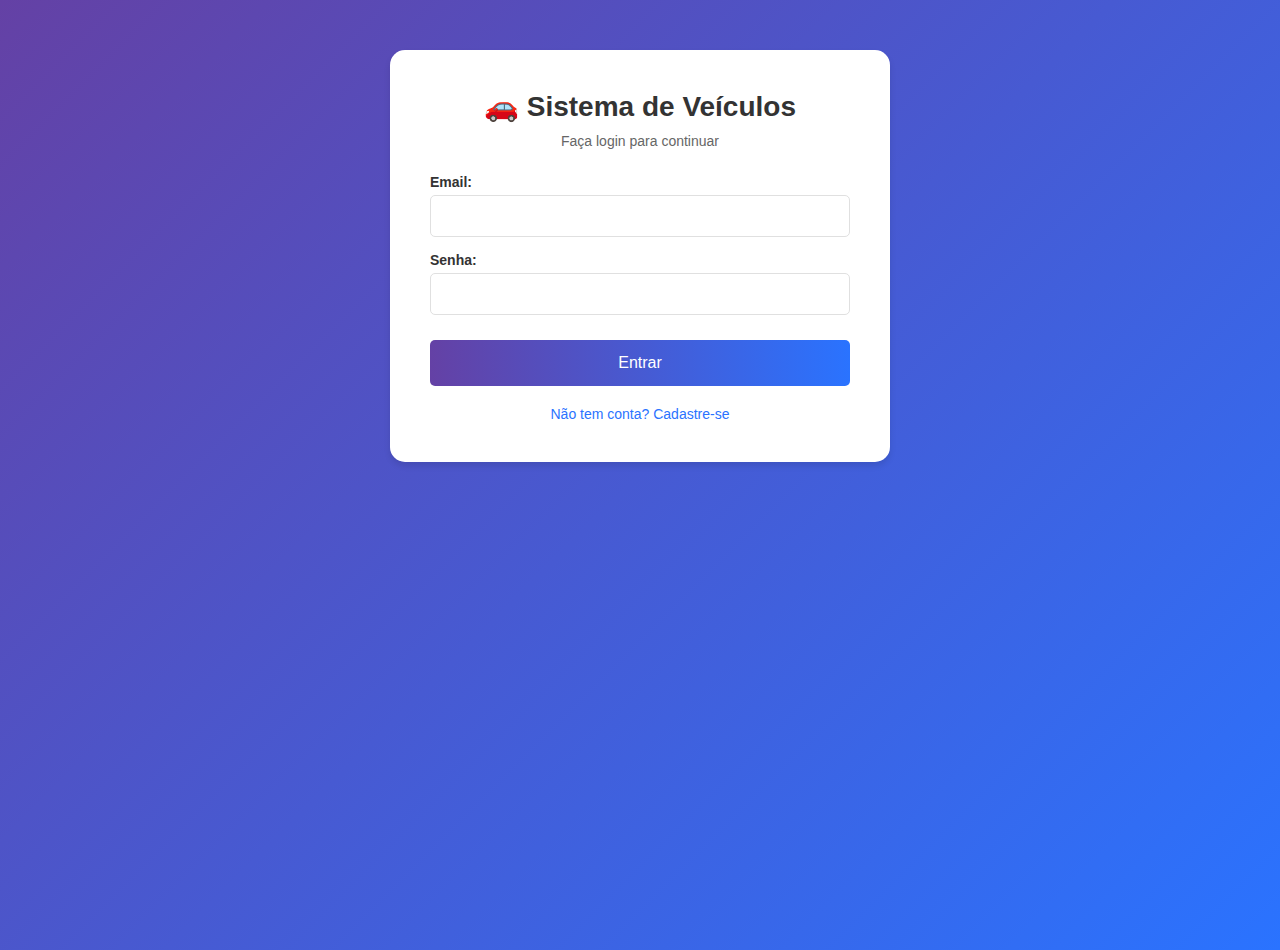
<file: manutencao/teste.html>
<!DOCTYPE html>
<html lang="pt-BR">
<head>
  <meta charset="UTF-8">
  <meta name="viewport" content="width=device-width, initial-scale=1.0">
  <title>Sistema de Cadastro de Veículos</title>
  <style>
    * {
      margin: 0;
      padding: 0;
      box-sizing: border-box;
    }

    body {
      font-family: Arial, sans-serif;
      background: linear-gradient(135deg, #6441A5, #2a73ff);
      min-height: 100vh;
    }

    .container {
      background: white;
      padding: 40px;
      border-radius: 15px;
      box-shadow: 0 4px 6px rgba(0, 0, 0, 0.1);
      width: 100%;
      max-width: 500px;
      margin: 50px auto;
    }

    .page {
      display: none;
    }

    .page.active {
      display: block;
    }

    h1 {
      color: #333;
      margin-bottom: 10px;
      font-size: 28px;
      text-align: center;
    }

    .subtitle {
      color: #666;
      margin-bottom: 25px;
      font-size: 14px;
      text-align: center;
    }

    .form-group {
      margin-bottom: 15px;
    }

    label {
      display: block;
      color: #333;
      font-size: 14px;
      margin-bottom: 5px;
      font-weight: bold;
    }

    input, select {
      width: 100%;
      padding: 12px;
      border: 1px solid #e0e0e0;
      border-radius: 5px;
      font-size: 14px;
      outline: none;
      transition: border-color 0.3s;
    }

    input:focus, select:focus {
      border-color: #6441A5;
    }

    button {
      width: 100%;
      padding: 14px;
      background: linear-gradient(90deg, #6441A5, #2a73ff);
      color: white;
      border: none;
      border-radius: 5px;
      font-size: 16px;
      cursor: pointer;
      margin-top: 10px;
      transition: opacity 0.2s;
    }

    button:hover {
      opacity: 0.9;
    }

    .btn-secondary {
      background: #6c757d;
    }

    .btn-danger {
      background: #dc3545;
      width: auto;
      padding: 8px 15px;
      font-size: 14px;
      margin: 0 5px;
    }

    .btn-edit {
      background: #ffc107;
      width: auto;
      padding: 8px 15px;
      font-size: 14px;
      margin: 0 5px;
    }

    .links {
      margin-top: 20px;
      text-align: center;
      font-size: 14px;
    }

    .links a {
      color: #2a73ff;
      text-decoration: none;
      cursor: pointer;
    }

    .links a:hover {
      text-decoration: underline;
    }

    .message {
      padding: 10px;
      border-radius: 5px;
      margin-bottom: 15px;
      font-size: 14px;
      text-align: center;
    }

    .success {
      background: #d4edda;
      color: #155724;
      border: 1px solid #c3e6cb;
    }

    .error {
      background: #f8d7da;
      color: #721c24;
      border: 1px solid #f5c6cb;
    }

    .header {
      background: linear-gradient(90deg, #6441A5, #2a73ff);
      color: white;
      padding: 20px;
      text-align: center;
      border-radius: 15px 15px 0 0;
      margin: -40px -40px 30px -40px;
    }

    .header h2 {
      margin: 0;
      font-size: 24px;
    }

    .header p {
      margin: 5px 0 0 0;
      font-size: 14px;
      opacity: 0.9;
    }

    .vehicle-list {
      margin-top: 20px;
    }

    .vehicle-item {
      background: #f9f9f9;
      padding: 15px;
      border-radius: 8px;
      margin-bottom: 10px;
      display: flex;
      justify-content: space-between;
      align-items: center;
    }

    .vehicle-info {
      flex: 1;
    }

    .vehicle-info h3 {
      color: #333;
      font-size: 18px;
      margin-bottom: 5px;
    }

    .vehicle-info p {
      color: #666;
      font-size: 14px;
      margin: 2px 0;
    }

    .vehicle-actions {
      display: flex;
      gap: 5px;
    }

    .empty-state {
      text-align: center;
      padding: 40px;
      color: #999;
    }

    .empty-state p {
      font-size: 16px;
    }

    .nav-buttons {
      display: flex;
      gap: 10px;
      margin-top: 20px;
    }

    .nav-buttons button {
      flex: 1;
    }
  </style>
</head>
<body>

  <!-- Página de Login -->
  <div class="page active" id="loginPage">
    <div class="container">
      <h1>🚗 Sistema de Veículos</h1>
      <p class="subtitle">Faça login para continuar</p>
      
      <div id="loginMessage"></div>
      
      <form id="loginForm">
        <div class="form-group">
          <label>Email:</label>
          <input type="email" id="loginEmail" required>
        </div>
        <div class="form-group">
          <label>Senha:</label>
          <input type="password" id="loginPassword" required>
        </div>
        <button type="submit">Entrar</button>
      </form>
      
      <div class="links">
        <a onclick="showPage('registerPage')">Não tem conta? Cadastre-se</a>
      </div>
    </div>
  </div>

  <!-- Página de Cadastro -->
  <div class="page" id="registerPage">
    <div class="container">
      <h1>Criar Conta</h1>
      <p class="subtitle">Preencha os dados para se cadastrar</p>
      
      <div id="registerMessage"></div>
      
      <form id="registerForm">
        <div class="form-group">
          <label>Nome Completo:</label>
          <input type="text" id="registerName" required>
        </div>
        <div class="form-group">
          <label>Email:</label>
          <input type="email" id="registerEmail" required>
        </div>
        <div class="form-group">
          <label>Senha:</label>
          <input type="password" id="registerPassword" required minlength="6">
        </div>
        <div class="form-group">
          <label>Confirmar Senha:</label>
          <input type="password" id="registerConfirmPassword" required>
        </div>
        <button type="submit">Criar Conta</button>
      </form>
      
      <div class="links">
        <a onclick="showPage('loginPage')">Já tem conta? Faça login</a>
      </div>
    </div>
  </div>

  <!-- Página Home -->
  <div class="page" id="homePage">
    <div class="container" style="max-width: 900px;">
      <div class="header">
        <h2>Bem-vindo, <span id="userName"></span>!</h2>
        <p>Gerencie seus veículos</p>
      </div>

      <div class="nav-buttons">
        <button onclick="showPage('addVehiclePage')">➕ Adicionar Veículo</button>
        <button class="btn-secondary" onclick="logout()">🚪 Sair</button>
      </div>

      <div class="vehicle-list" id="vehicleList">
        <div class="empty-state">
          <p>📋 Nenhum veículo cadastrado</p>
        </div>
      </div>
    </div>
  </div>

  <!-- Página Adicionar/Editar Veículo -->
  <div class="page" id="addVehiclePage">
    <div class="container">
      <h1 id="formTitle">Adicionar Veículo</h1>
      <p class="subtitle">Preencha os dados do veículo</p>
      
      <div id="vehicleMessage"></div>
      
      <form id="vehicleForm">
        <input type="hidden" id="vehicleId">
        <div class="form-group">
          <label>Marca:</label>
          <input type="text" id="vehicleBrand" required>
        </div>
        <div class="form-group">
          <label>Modelo:</label>
          <input type="text" id="vehicleModel" required>
        </div>
        <div class="form-group">
          <label>Ano:</label>
          <input type="number" id="vehicleYear" required min="1900" max="2025">
        </div>
        <button type="submit">Salvar Veículo</button>
        <button type="button" class="btn-secondary" onclick="showPage('homePage')">Cancelar</button>
      </form>
    </div>
  </div>

  <script>
    let currentUser = null;
    let users = [];
    let vehicles = [];
    let editingVehicleId = null;

    // Carrega dados do localStorage
    function loadData() {
      const savedUsers = localStorage.getItem('users');
      const savedVehicles = localStorage.getItem('vehicles');
      
      if (savedUsers) users = JSON.parse(savedUsers);
      if (savedVehicles) vehicles = JSON.parse(savedVehicles);
    }

    // Salva dados no localStorage
    function saveData() {
      localStorage.setItem('users', JSON.stringify(users));
      localStorage.setItem('vehicles', JSON.stringify(vehicles));
    }

    // Mostra mensagem
    function showMessage(elementId, message, type) {
      const element = document.getElementById(elementId);
      element.innerHTML = `<div class="message ${type}">${message}</div>`;
      setTimeout(() => {
        element.innerHTML = '';
      }, 3000);
    }

    // Navega entre páginas
    function showPage(pageId) {
      document.querySelectorAll('.page').forEach(page => {
        page.classList.remove('active');
      });
      document.getElementById(pageId).classList.add('active');
      
      if (pageId === 'homePage') {
        loadVehicles();
      }
      if (pageId === 'addVehiclePage') {
        document.getElementById('vehicleForm').reset();
        document.getElementById('formTitle').textContent = 'Adicionar Veículo';
        editingVehicleId = null;
      }
    }

    // Login
    document.getElementById('loginForm').addEventListener('submit', function(e) {
      e.preventDefault();
      const email = document.getElementById('loginEmail').value;
      const password = document.getElementById('loginPassword').value;
      
      const user = users.find(u => u.email === email && u.password === password);
      
      if (user) {
        currentUser = user;
        document.getElementById('userName').textContent = user.name;
        showMessage('loginMessage', 'Login realizado com sucesso!', 'success');
        setTimeout(() => {
          showPage('homePage');
        }, 1000);
      } else {
        showMessage('loginMessage', 'Email ou senha incorretos!', 'error');
      }
    });

    // Registro
    document.getElementById('registerForm').addEventListener('submit', function(e) {
      e.preventDefault();
      const name = document.getElementById('registerName').value;
      const email = document.getElementById('registerEmail').value;
      const password = document.getElementById('registerPassword').value;
      const confirmPassword = document.getElementById('registerConfirmPassword').value;
      
      if (password !== confirmPassword) {
        showMessage('registerMessage', 'As senhas não coincidem!', 'error');
        return;
      }
      
      if (users.find(u => u.email === email)) {
        showMessage('registerMessage', 'Este email já está cadastrado!', 'error');
        return;
      }
      
      users.push({ name, email, password });
      saveData();
      
      showMessage('registerMessage', 'Conta criada com sucesso!', 'success');
      setTimeout(() => {
        showPage('loginPage');
      }, 1500);
    });

    // Adicionar/Editar veículo
    document.getElementById('vehicleForm').addEventListener('submit', function(e) {
      e.preventDefault();
      const brand = document.getElementById('vehicleBrand').value;
      const model = document.getElementById('vehicleModel').value;
      const year = document.getElementById('vehicleYear').value;
      
      if (editingVehicleId !== null) {
        const index = vehicles.findIndex(v => v.id === editingVehicleId);
        vehicles[index] = { id: editingVehicleId, brand, model, year, userId: currentUser.email };
        showMessage('vehicleMessage', 'Veículo atualizado com sucesso!', 'success');
      } else {
        const vehicle = {
          id: Date.now(),
          brand,
          model,
          year,
          userId: currentUser.email
        };
        vehicles.push(vehicle);
        showMessage('vehicleMessage', 'Veículo cadastrado com sucesso!', 'success');
      }
      
      saveData();
      setTimeout(() => {
        showPage('homePage');
      }, 1000);
    });

    // Carregar veículos
    function loadVehicles() {
      const userVehicles = vehicles.filter(v => v.userId === currentUser.email);
      const listElement = document.getElementById('vehicleList');
      
      if (userVehicles.length === 0) {
        listElement.innerHTML = '<div class="empty-state"><p>📋 Nenhum veículo cadastrado</p></div>';
        return;
      }
      
      listElement.innerHTML = userVehicles.map(vehicle => `
        <div class="vehicle-item">
          <div class="vehicle-info">
            <h3>🚗 ${vehicle.brand} ${vehicle.model}</h3>
            <p>Ano: ${vehicle.year}</p>
          </div>
          <div class="vehicle-actions">
            <button class="btn-edit" onclick="editVehicle(${vehicle.id})">✏️ Editar</button>
            <button class="btn-danger" onclick="deleteVehicle(${vehicle.id})">🗑️ Excluir</button>
          </div>
        </div>
      `).join('');
    }

    // Editar veículo
    function editVehicle(id) {
      const vehicle = vehicles.find(v => v.id === id);
      if (vehicle) {
        editingVehicleId = id;
        document.getElementById('vehicleBrand').value = vehicle.brand;
        document.getElementById('vehicleModel').value = vehicle.model;
        document.getElementById('vehicleYear').value = vehicle.year;
        document.getElementById('formTitle').textContent = 'Editar Veículo';
        showPage('addVehiclePage');
      }
    }

    // Deletar veículo
    function deleteVehicle(id) {
      if (confirm('Tem certeza que deseja excluir este veículo?')) {
        vehicles = vehicles.filter(v => v.id !== id);
        saveData();
        loadVehicles();
      }
    }

    // Logout
    function logout() {
      if (confirm('Deseja sair do sistema?')) {
        currentUser = null;
        showPage('loginPage');
      }
    }

    // Inicializa
    loadData();
  </script>

</body>
</html>
</file>
